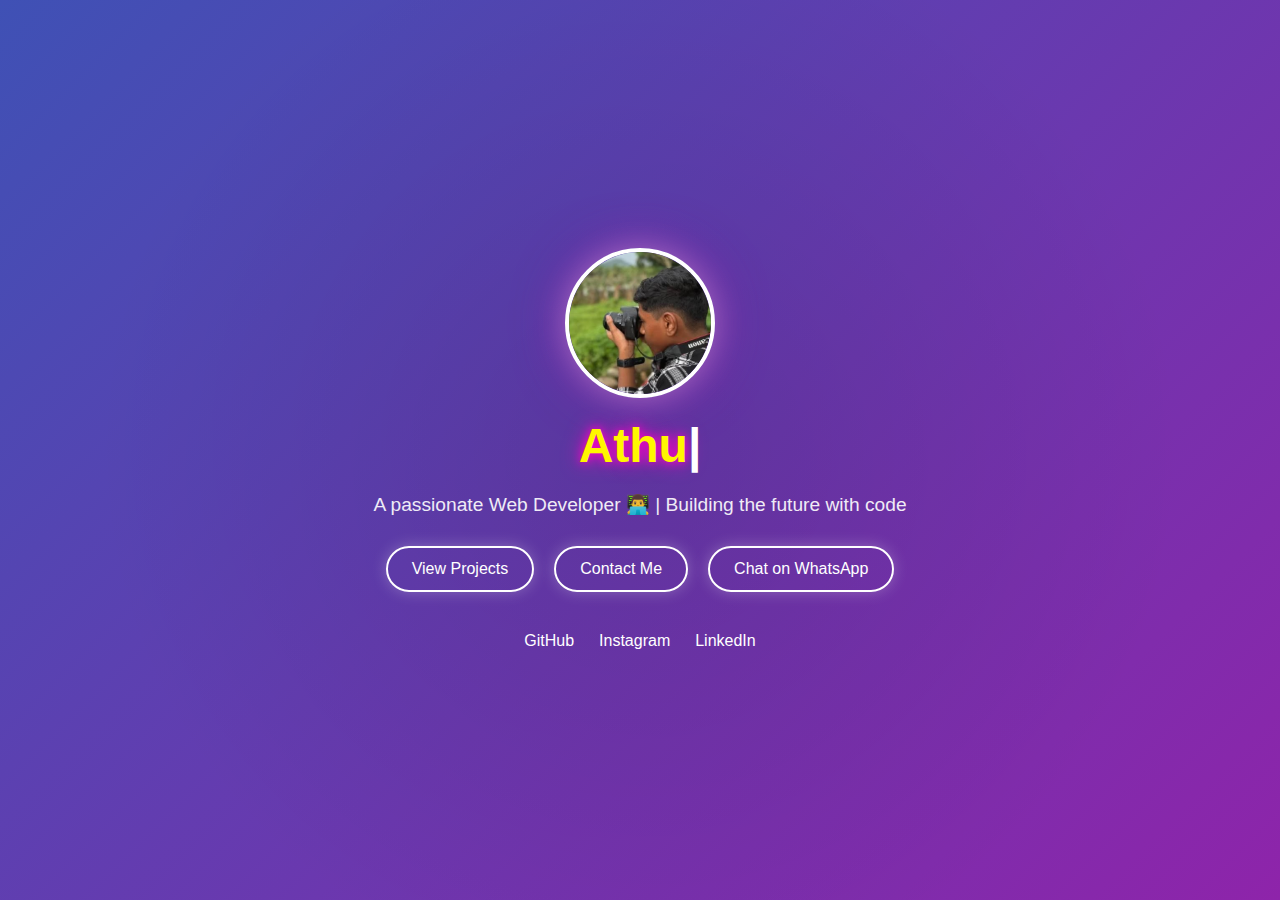
<file: contact.html>
<!DOCTYPE html>
<html lang="en">
<head>
  <meta charset="UTF-8" />
  <meta name="viewport" content="width=device-width, initial-scale=1.0, maximum-scale=1.0, user-scalable=no" />
  <title>Athul Vinod .M | Web Developer</title>
  <link rel="stylesheet" href="style.css" />
</head>
<body>
  <div class="overlay"></div>
  <main class="container">
    <img src="profile.png" alt="Athul Vinod .M" class="profile-img" />

    <h1 class="animated-heading">
      <span class="typewriter-loop" id="nameLoop"></span><span class="cursor">|</span>
    </h1>
    <p class="subline">A passionate Web Developer 👨‍💻 | Building the future with code</p>

    <div class="btn-group">
      <a href="works.html" class="glow-btn">View Projects</a>
      <a href="tel:+919539218900" class="glow-btn">Contact Me</a>
      <a href="https://wa.me/919539218900"  class="glow-btn">Chat on WhatsApp</a>

    </div>

    <div class="socials">
      <a href="https://github.com/athulweb" target="_blank" class="social-link">GitHub</a>
      <a href="https://instagram.com/code_with_athul" target="_blank" class="social-link">Instagram</a>
       <a href="https://www.linkedin.com/in/athul-vinod-m/" target="_blank" class="social-link">LinkedIn</a>
    </div>
  </main>

  <script>
    const nameEl = document.getElementById("nameLoop");
    const fullName = "Athul Vinod .M";
    let i = 0;
    let typing = true;

    function loopTyping() {
      if (typing) {
        if (i <= fullName.length) {
          nameEl.innerText = fullName.slice(0, i);
          i++;
          setTimeout(loopTyping, 150);
        } else {
          typing = false;
          setTimeout(loopTyping, 1500);
        }
      } else {
        if (i >= 0) {
          nameEl.innerText = fullName.slice(0, i);
          i--;
          setTimeout(loopTyping, 80);
        } else {
          typing = true;
          setTimeout(loopTyping, 700);
        }
      }
    }

    loopTyping();
  </script>
</body>
</html>
</file>
<file: style.css>
* {
  margin: 0;
  padding: 0;
  box-sizing: border-box;
}

body, html {
  height: 100%;
  font-family: 'Segoe UI', Tahoma, Geneva, Verdana, sans-serif;
  background: linear-gradient(135deg, #3f51b5, #8e24aa);
  color: white;
  overflow: hidden;
  position: relative;
  -webkit-user-select: none;
  user-select: none;
  touch-action: manipulation;
}

.overlay {
  position: absolute;
  top: 0; left: 0;
  width: 100%;
  height: 100%;
  background: radial-gradient(circle at center, rgba(0,0,0,0.1) 0%, transparent 70%);
  z-index: 0;
  animation: pulse 6s infinite ease-in-out;
}

@keyframes pulse {
  0%, 100% { transform: scale(1); opacity: 1; }
  50% { transform: scale(1.05); opacity: 0.9; }
}

.container {
  position: relative;
  z-index: 1;
  height: 100%;
  display: flex;
  flex-direction: column;
  justify-content: center;
  align-items: center;
  text-align: center;
  padding: 20px;
}

.animated-heading {
  font-size: 3rem;
  margin-bottom: 10px;
}

.typewriter-loop {
  font-weight: bold;
  color: #fff700;
  text-shadow: 0 0 10px #ff00c8, 0 0 20px #ff00c8;
}

.cursor {
  display: inline-block;
  animation: blink-cursor 0.7s steps(1) infinite;
}

@keyframes blink-cursor {
  0%, 100% { opacity: 1; }
  50% { opacity: 0; }
}

.subline {
  font-size: 1.2rem;
  margin-top: 10px;
  opacity: 0.9;
}

.btn-group {
  margin-top: 30px;
  display: flex;
  flex-wrap: wrap;
  gap: 20px;
}

.glow-btn {
  padding: 12px 24px;
  font-size: 1rem;
  color: white;
  background: transparent;
  border: 2px solid white;
  border-radius: 30px;
  cursor: pointer;
  text-decoration: none;
  transition: all 0.3s ease;
  box-shadow: 0 0 15px #ffffff40;
}

.glow-btn:hover {
  background-color: rgba(255, 255, 255, 0.1);
  box-shadow: 0 0 25px #fff, 0 0 50px #8e24aa;
  transform: scale(1.05);
}

.socials {
  margin-top: 40px;
  display: flex;
  gap: 25px;
  flex-wrap: wrap;
  justify-content: center;
}

.social-link {
  color: #ffffff;
  font-size: 1rem;
  text-decoration: none;
  border-bottom: 2px solid transparent;
  transition: all 0.3s ease;
}

.social-link:hover {
  color: #ffff00;
  border-bottom: 2px solid #ffff00;
}

@media (max-width: 600px) {
  .animated-heading {
    font-size: 2.2rem;
  }
  .subline {
    font-size: 1rem;
  }
  .btn-group {
    flex-direction: column;
    gap: 15px;
  }
  .socials {
    flex-direction: column;
    gap: 15px;
  }
}
.profile-img {
  width: 150px;
  height: 150px;
  border-radius: 50%;
  border: 4px solid white;
  box-shadow: 0 0 30px rgba(255, 255, 255, 0.3), 0 0 50px #8e24aa;
  object-fit: cover;
  margin-bottom: 20px;
  transition: transform 0.4s ease, box-shadow 0.4s ease;
  animation: float 6s ease-in-out infinite;
}

.profile-img:hover {
  transform: scale(1.05);
  box-shadow: 0 0 40px #ffffffaa, 0 0 80px #8e24aa;
}

@keyframes float {
  0%, 100% {
    transform: translateY(0px);
  }
  50% {
    transform: translateY(-10px);
  }
}
</file>
